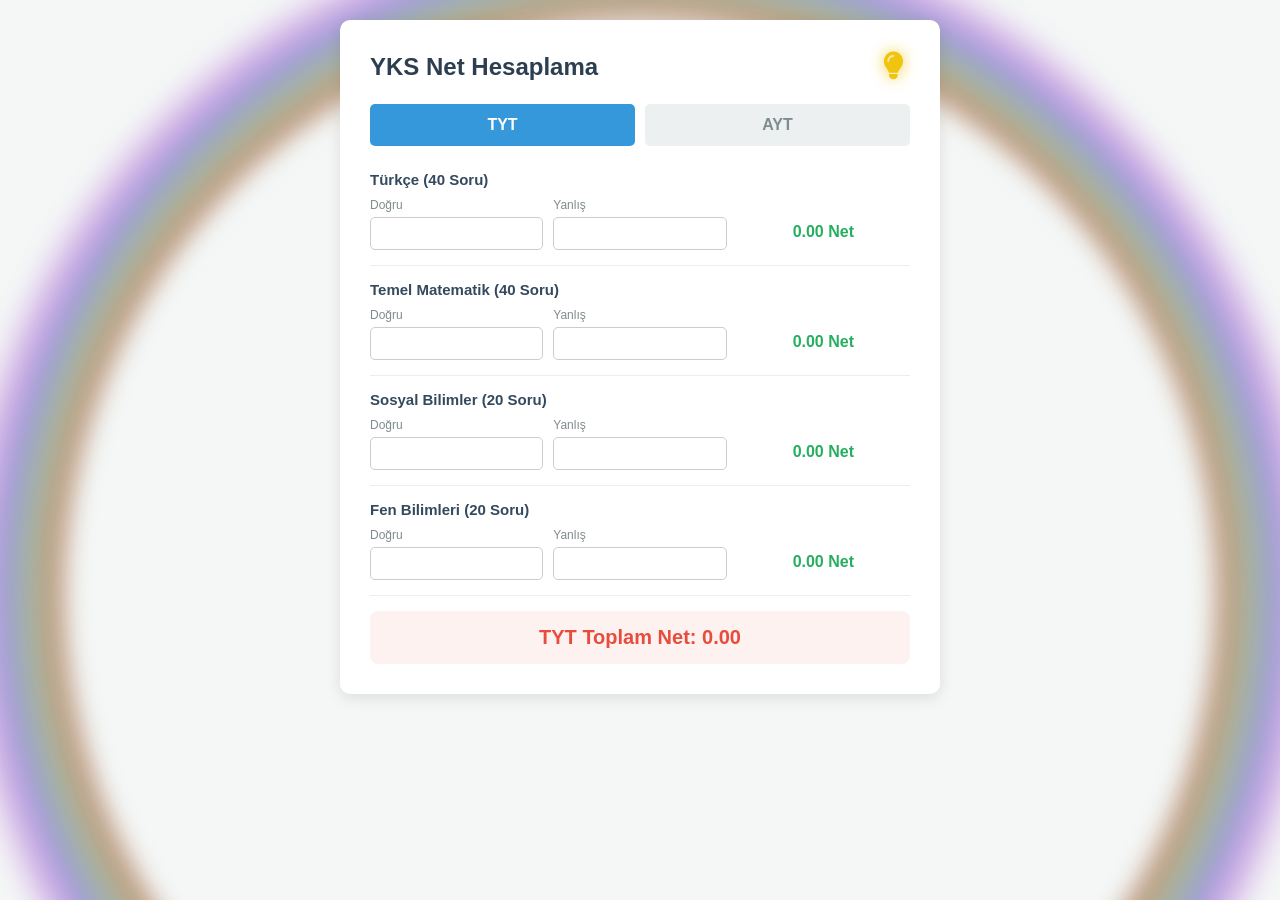
<file: index.html>
<!DOCTYPE html>
<html lang="tr">
<head>
    <meta charset="UTF-8">
    <meta name="viewport" content="width=device-width, initial-scale=1.0">
    <title>YKS Net Hesaplama</title>
    <!-- FontAwesome (İkonlar İçin) -->
    <link rel="stylesheet" href="https://cdnjs.cloudflare.com/ajax/libs/font-awesome/6.4.0/css/all.min.css">
    <!-- Kendi CSS Dosyamız -->
    <link rel="stylesheet" href="index.css">
    <script src="index.js"></script>
</head>
<body>

<!-- Gökkuşağı Efekti (Aydınlık Tema) -->
<div class="rainbow-container">
    <div class="rainbow"></div>
</div>

<!-- Yağmur Efekti (Karanlık Tema) -->
<div id="rain-container" class="rain-container"></div>

<div class="container">
    <!-- Üst Başlık ve Işık Butonu -->
    <div class="header-area">
        <h2>YKS Net Hesaplama</h2>
        <!-- Işık kapatma (Ampul) butonu -->
        <button id="theme-toggle" class="theme-btn" title="Işığı Kapat">
            <i class="fa-solid fa-lightbulb"></i>
        </button>
    </div>

    <!-- Sekme Butonları -->
    <div class="tabs">
        <button class="tab-btn active" onclick="sekmeDegistir('tyt', this)">TYT</button>
        <button class="tab-btn" onclick="sekmeDegistir('ayt', this)">AYT</button>
    </div>

    <!-- ================= TYT İÇERİĞİ ================= -->
    <div id="tyt" class="tab-content active-content">
        
        <div class="subject-group">
            <h4>Türkçe (40 Soru)</h4>
            <div class="inputs">
                <div class="input-box"><label>Doğru</label><input type="number" id="tr-dogru" min="0" max="40"></div>
                <div class="input-box"><label>Yanlış</label><input type="number" id="tr-yanlis" min="0" max="40"></div>
                <div class="net-result" id="tr-net">0.00 Net</div>
            </div>
        </div>

        <div class="subject-group">
            <h4>Temel Matematik (40 Soru)</h4>
            <div class="inputs">
                <div class="input-box"><label>Doğru</label><input type="number" id="mat-dogru" min="0" max="40"></div>
                <div class="input-box"><label>Yanlış</label><input type="number" id="mat-yanlis" min="0" max="40"></div>
                <div class="net-result" id="mat-net">0.00 Net</div>
            </div>
        </div>

        <div class="subject-group">
            <h4>Sosyal Bilimler (20 Soru)</h4>
            <div class="inputs">
                <div class="input-box"><label>Doğru</label><input type="number" id="sos-dogru" min="0" max="20"></div>
                <div class="input-box"><label>Yanlış</label><input type="number" id="sos-yanlis" min="0" max="20"></div>
                <div class="net-result" id="sos-net">0.00 Net</div>
            </div>
        </div>

        <div class="subject-group">
            <h4>Fen Bilimleri (20 Soru)</h4>
            <div class="inputs">
                <div class="input-box"><label>Doğru</label><input type="number" id="fen-dogru" min="0" max="20"></div>
                <div class="input-box"><label>Yanlış</label><input type="number" id="fen-yanlis" min="0" max="20"></div>
                <div class="net-result" id="fen-net">0.00 Net</div>
            </div>
        </div>
        
        <div class="total-net tyt-total-box">
            TYT Toplam Net: <span id="toplam-tyt-net">0.00</span>
        </div>
    </div>

    <!-- ================= AYT İÇERİĞİ ================= -->
    <div id="ayt" class="tab-content">
        
        <!-- Sayısal Dersleri -->
        <div class="subject-group">
            <h4>AYT Matematik (40 Soru)</h4>
            <div class="inputs">
                <div class="input-box"><label>Doğru</label><input type="number" id="ayt-mat-dogru" min="0" max="40"></div>
                <div class="input-box"><label>Yanlış</label><input type="number" id="ayt-mat-yanlis" min="0" max="40"></div>
                <div class="net-result" id="ayt-mat-net">0.00 Net</div>
            </div>
        </div>

        <div class="subject-group">
            <h4>Fizik (14 Soru)</h4>
            <div class="inputs">
                <div class="input-box"><label>Doğru</label><input type="number" id="fiz-dogru" min="0" max="14"></div>
                <div class="input-box"><label>Yanlış</label><input type="number" id="fiz-yanlis" min="0" max="14"></div>
                <div class="net-result" id="fiz-net">0.00 Net</div>
            </div>
        </div>

        <div class="subject-group">
            <h4>Kimya (13 Soru)</h4>
            <div class="inputs">
                <div class="input-box"><label>Doğru</label><input type="number" id="kim-dogru" min="0" max="13"></div>
                <div class="input-box"><label>Yanlış</label><input type="number" id="kim-yanlis" min="0" max="13"></div>
                <div class="net-result" id="kim-net">0.00 Net</div>
            </div>
        </div>

        <div class="subject-group">
            <h4>Biyoloji (13 Soru)</h4>
            <div class="inputs">
                <div class="input-box"><label>Doğru</label><input type="number" id="biy-dogru" min="0" max="13"></div>
                <div class="input-box"><label>Yanlış</label><input type="number" id="biy-yanlis" min="0" max="13"></div>
                <div class="net-result" id="biy-net">0.00 Net</div>
            </div>
        </div>

        <!-- Edebiyat ve Sosyal-1 -->
        <div class="subject-group">
            <h4>Türk Dili ve Edebiyatı (24 Soru)</h4>
            <div class="inputs">
                <div class="input-box"><label>Doğru</label><input type="number" id="edeb-dogru" min="0" max="24"></div>
                <div class="input-box"><label>Yanlış</label><input type="number" id="edeb-yanlis" min="0" max="24"></div>
                <div class="net-result" id="edeb-net">0.00 Net</div>
            </div>
        </div>

        <div class="subject-group">
            <h4>Tarih-1 (10 Soru)</h4>
            <div class="inputs">
                <div class="input-box"><label>Doğru</label><input type="number" id="tar1-dogru" min="0" max="10"></div>
                <div class="input-box"><label>Yanlış</label><input type="number" id="tar1-yanlis" min="0" max="10"></div>
                <div class="net-result" id="tar1-net">0.00 Net</div>
            </div>
        </div>

        <div class="subject-group">
            <h4>Coğrafya-1 (6 Soru)</h4>
            <div class="inputs">
                <div class="input-box"><label>Doğru</label><input type="number" id="cog1-dogru" min="0" max="6"></div>
                <div class="input-box"><label>Yanlış</label><input type="number" id="cog1-yanlis" min="0" max="6"></div>
                <div class="net-result" id="cog1-net">0.00 Net</div>
            </div>
        </div>

        <!-- Sosyal-2 -->
        <div class="subject-group">
            <h4>Tarih-2 (11 Soru)</h4>
            <div class="inputs">
                <div class="input-box"><label>Doğru</label><input type="number" id="tar2-dogru" min="0" max="11"></div>
                <div class="input-box"><label>Yanlış</label><input type="number" id="tar2-yanlis" min="0" max="11"></div>
                <div class="net-result" id="tar2-net">0.00 Net</div>
            </div>
        </div>

        <div class="subject-group">
            <h4>Coğrafya-2 (11 Soru)</h4>
            <div class="inputs">
                <div class="input-box"><label>Doğru</label><input type="number" id="cog2-dogru" min="0" max="11"></div>
                <div class="input-box"><label>Yanlış</label><input type="number" id="cog2-yanlis" min="0" max="11"></div>
                <div class="net-result" id="cog2-net">0.00 Net</div>
            </div>
        </div>

        <div class="subject-group">
            <h4>Felsefe Grubu (12 Soru)</h4>
            <div class="inputs">
                <div class="input-box"><label>Doğru</label><input type="number" id="fels-dogru" min="0" max="12"></div>
                <div class="input-box"><label>Yanlış</label><input type="number" id="fels-yanlis" min="0" max="12"></div>
                <div class="net-result" id="fels-net">0.00 Net</div>
            </div>
        </div>

        <div class="subject-group">
            <h4>Din Kültürü (6 Soru)</h4>
            <div class="inputs">
                <div class="input-box"><label>Doğru</label><input type="number" id="din-dogru" min="0" max="6"></div>
                <div class="input-box"><label>Yanlış</label><input type="number" id="din-yanlis" min="0" max="6"></div>
                <div class="net-result" id="din-net">0.00 Net</div>
            </div>
        </div>

        <!-- Alanlara Göre Toplamlar -->
        <div class="total-net sayisal-total">
            Sayısal Toplam Net: <span id="toplam-say-net">0.00</span>
        </div>
        
        <div class="total-net ea-total">
            Eşit Ağırlık Toplam Net: <span id="toplam-ea-net">0.00</span>
        </div>

        <div class="total-net sozel-total">
            Sözel Toplam Net: <span id="toplam-soz-net">0.00</span>
        </div>
    </div>

</div>

</body>
</html>
</file>
<file: index.css>
* {
    box-sizing: border-box;
    font-family: 'Segoe UI', Tahoma, Geneva, Verdana, sans-serif;
    transition: background-color 0.4s, color 0.4s, opacity 0.8s ease-in-out;
}

body {
    background-color: #f4f7f6;
    color: #333;
    display: flex;
    justify-content: center;
    padding: 20px;
    margin: 0;
    overflow-x: hidden;
}

/* ================= GÖKKUŞAĞI EFEKTİ (Aydınlık Tema) ================= */
.rainbow-container {
    position: fixed;
    top: 0; left: 0; right: 0; bottom: 0;
    pointer-events: none; /* Tıklamalar arkaya geçsin */
    z-index: -2;
    overflow: hidden;
    opacity: 1; /* Aydınlıkta görünür */
    transition: opacity 1s ease-in-out;
}

.rainbow {
    position: absolute;
    bottom: -30vh; /* Alt yarısını gizleyerek bir kemer oluşturuyoruz */
    left: 50%;
    transform: translateX(-50%);
    width: 90vw;
    height: 90vw;
    border-radius: 50%;
    /* Gökkuşağı renklerini iç içe gölgeler (box-shadow) ile yapıyoruz */
    box-shadow: 
        0 0 0 15px rgba(255, 0, 0, 0.15),
        0 0 0 30px rgba(255, 127, 0, 0.15),
        0 0 0 45px rgba(255, 255, 0, 0.15),
        0 0 0 60px rgba(0, 255, 0, 0.15),
        0 0 0 75px rgba(0, 0, 255, 0.15),
        0 0 0 90px rgba(75, 0, 130, 0.15),
        0 0 0 105px rgba(148, 0, 211, 0.15);
    filter: blur(12px); /* Renkleri yumuşatıp birbirine karıştırır */
}

/* Karanlık modda gökkuşağını şeffaf yapıp gizle */
body.dark-mode .rainbow-container {
    opacity: 0;
}

/* ================= YAĞMUR EFEKTİ (Karanlık Tema) ================= */
.rain-container {
    position: fixed;
    top: 0; left: 0; width: 100%; height: 100%;
    pointer-events: none; 
    z-index: -1; 
    overflow: hidden;
    opacity: 0; /* Aydınlıkta yağmur şeffaf (gizli) */
    transition: opacity 1s ease-in-out;
}

/* Karanlık modda yağmur görünür olsun */
body.dark-mode .rain-container {
    opacity: 1;
}

.drop {
    position: absolute;
    bottom: 100%;
    width: 2px;
    height: 15px;
    background: rgba(255, 255, 255, 0.2); /* Gece damlaları beyaz-şeffaf */
    animation: fall linear infinite;
}

@keyframes fall {
    to { transform: translateY(110vh); }
}

/* ================= FORM VE TASARIM ================= */
.container {
    background-color: white;
    padding: 30px;
    border-radius: 10px;
    box-shadow: 0 4px 15px rgba(0,0,0,0.1);
    width: 100%;
    max-width: 600px;
    z-index: 1; /* Efektlerin önünde durması için */
    position: relative; /* z-index'in çalışması için */
}

.header-area {
    display: flex;
    justify-content: space-between;
    align-items: center;
    margin-bottom: 20px;
}

h2 {
    color: #2c3e50;
    margin: 0;
}

.theme-btn {
    background: none;
    border: none;
    font-size: 28px;
    cursor: pointer;
    outline: none;
    color: #f1c40f; 
    text-shadow: 0 0 15px rgba(241, 196, 15, 0.8); 
    transition: color 0.4s, text-shadow 0.4s, transform 0.2s;
}
.theme-btn:hover { transform: scale(1.1); }

.tabs {
    display: flex;
    gap: 10px;
    margin-bottom: 25px;
}
.tab-btn {
    flex: 1;
    padding: 12px;
    border: none;
    background-color: #ecf0f1;
    color: #7f8c8d;
    border-radius: 5px;
    cursor: pointer;
    font-weight: bold;
    font-size: 16px;
}
.tab-btn.active {
    background-color: #3498db;
    color: white;
}
.tab-content { display: none; }
.tab-content.active-content {
    display: block;
    animation: fadeIn 0.4s ease-in-out;
}

@keyframes fadeIn {
    from { opacity: 0; transform: translateY(-5px); }
    to { opacity: 1; transform: translateY(0); }
}

.subject-group {
    margin-bottom: 15px;
    padding-bottom: 15px;
    border-bottom: 1px solid #eee;
}
.subject-group h4 {
    margin: 0 0 10px 0;
    color: #34495e;
    font-size: 15px;
}
.inputs {
    display: flex;
    gap: 10px;
    align-items: center;
}
.input-box {
    flex: 1;
    display: flex;
    flex-direction: column;
}
label {
    font-size: 12px;
    margin-bottom: 5px;
    color: #7f8c8d;
}
input[type="number"] {
    padding: 8px;
    border: 1px solid #ccc;
    border-radius: 5px;
    outline: none;
    background-color: white;
    color: #333;
}
input[type="number"]:focus { border-color: #3498db; }

.net-result {
    flex: 1;
    text-align: center;
    font-weight: bold;
    font-size: 16px;
    color: #27ae60;
    margin-top: 15px;
}

/* Toplam Sonuç Alanları */
.total-net {
    text-align: center;
    font-size: 20px;
    font-weight: bold;
    margin-top: 15px;
    padding: 15px;
    border-radius: 8px;
}
.tyt-total-box { background-color: #fdf2f0; color: #e74c3c; }
.sayisal-total { background-color: #e8f8f5; color: #16a085; }
.ea-total { background-color: #fef9e7; color: #f39c12; }
.sozel-total { background-color: #f5eef8; color: #8e44ad; }


/* ================= KARANLIK TEMA RENKLERİ ================= */
body.dark-mode {
    background-color: #121212;
    color: #e0e0e0;
}
body.dark-mode .container {
    background-color: #1e1e1e;
    box-shadow: 0 4px 15px rgba(0,0,0,0.5);
}
body.dark-mode .theme-btn {
    color: #555; 
    text-shadow: none; 
}
body.dark-mode .theme-btn:hover { color: #777; }
body.dark-mode h2, 
body.dark-mode .subject-group h4 { color: #e0e0e0; }
body.dark-mode .tab-btn {
    background-color: #2c2c2c;
    color: #aaa;
}
body.dark-mode .tab-btn.active {
    background-color: #3498db;
    color: white;
}
body.dark-mode input[type="number"] {
    background-color: #2c2c2c;
    border: 1px solid #444;
    color: #e0e0e0;
}
body.dark-mode input[type="number"]:focus { border-color: #3498db; }
body.dark-mode .subject-group { border-bottom: 1px solid #333; }

/* Karanlık Temada Sonuç Kutuları */
body.dark-mode .tyt-total-box { background-color: rgba(231, 76, 60, 0.15); color: #ff7675; }
body.dark-mode .sayisal-total { background-color: rgba(22, 160, 133, 0.15); color: #1abc9c; }
body.dark-mode .ea-total { background-color: rgba(243, 156, 18, 0.15); color: #f1c40f; }
body.dark-mode .sozel-total { background-color: rgba(142, 68, 173, 0.15); color: #cd84f1; }
</file>
